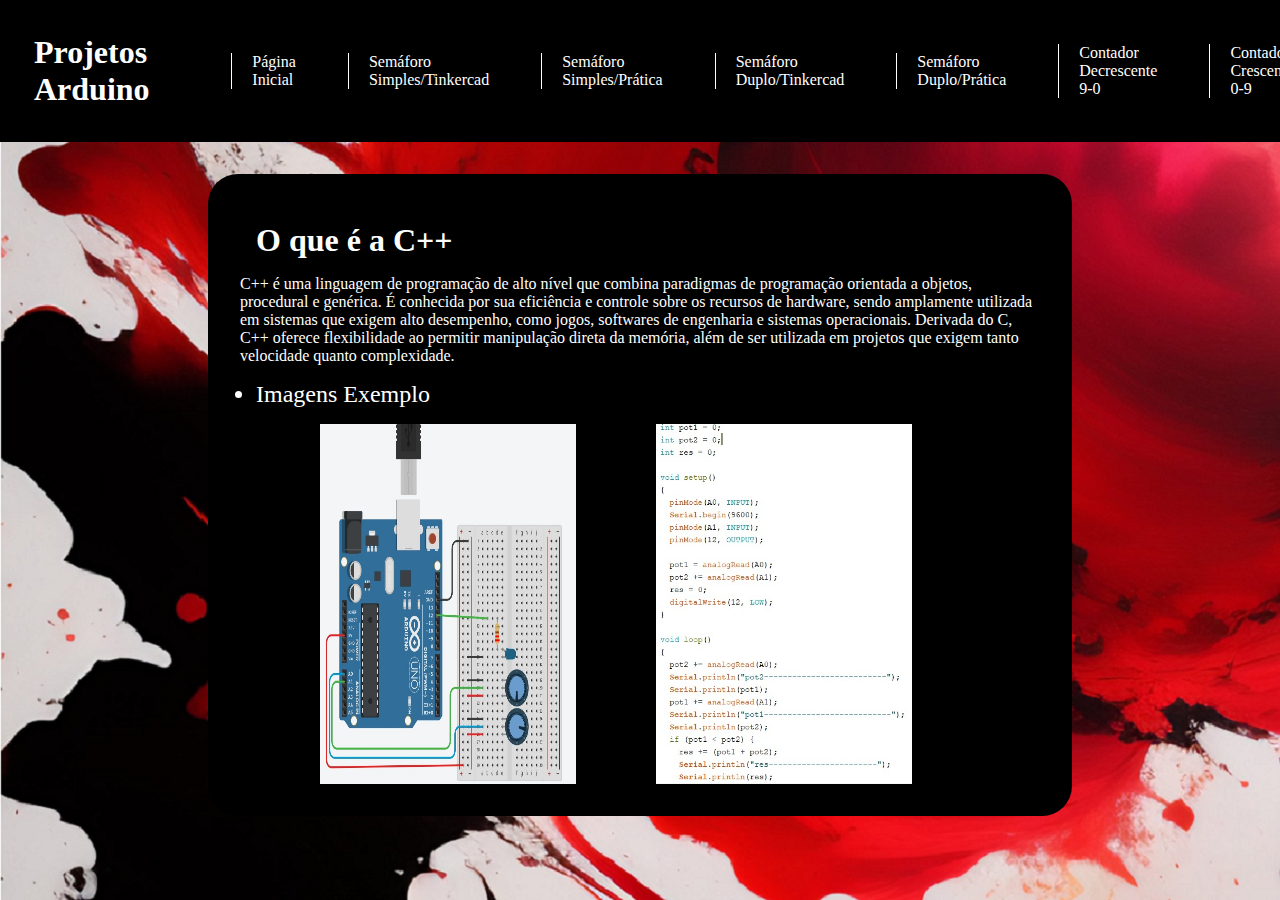
<file: index.html>
<!DOCTYPE html>
<html lang="en">
<head>
    <meta charset="UTF-8">
    <meta name="viewport" content="width=device-width, initial-scale=1.0">
    <link rel="stylesheet" href="style.css">
    <title>Linguagens de Programação</title>
</head>
<body>
    <header>
        <h1>Projetos Arduino</h1>
        <div class="right">
            <a href="index.html">Página Inicial</a>
            <a href="ssTk.html">Semáforo Simples/Tinkercad</a>
            <a href="ssPr.html">Semáforo Simples/Prática</a>
            <a href="sdTk.html">Semáforo Duplo/Tinkercad</a>
            <a href="sdPr.html">Semáforo Duplo/Prática</a>
            <a href="cont90.html">Contador Decrescente   9-0</a>
            <a href="cont09.html">Contador Crescente   0-9</a>
            <a href="contDuplo.html">Contador Crescente/Semáforo</a>
        </div>
    </header>
        <main>
            <h1>O que é a C++</h1>
            <p>
                C++ é uma linguagem de programação de alto nível que combina paradigmas de programação orientada a objetos, procedural e genérica. É conhecida por sua eficiência e controle sobre os recursos de hardware, sendo amplamente utilizada em sistemas que exigem alto desempenho, como jogos, softwares de engenharia e sistemas operacionais. Derivada do C, C++ oferece flexibilidade ao permitir manipulação direta da memória, além de ser utilizada em projetos que exigem tanto velocidade quanto complexidade.                  
            </p>
            <p>
                <li>Imagens Exemplo</li>
            </ul>
            <div class="imagens">
                <img src="./assets//potenciometro.jpg" alt="">
                <img src="./assets//c++.jpeg" alt="">
            </div>
        </main>
    </body>
</html>
</file>
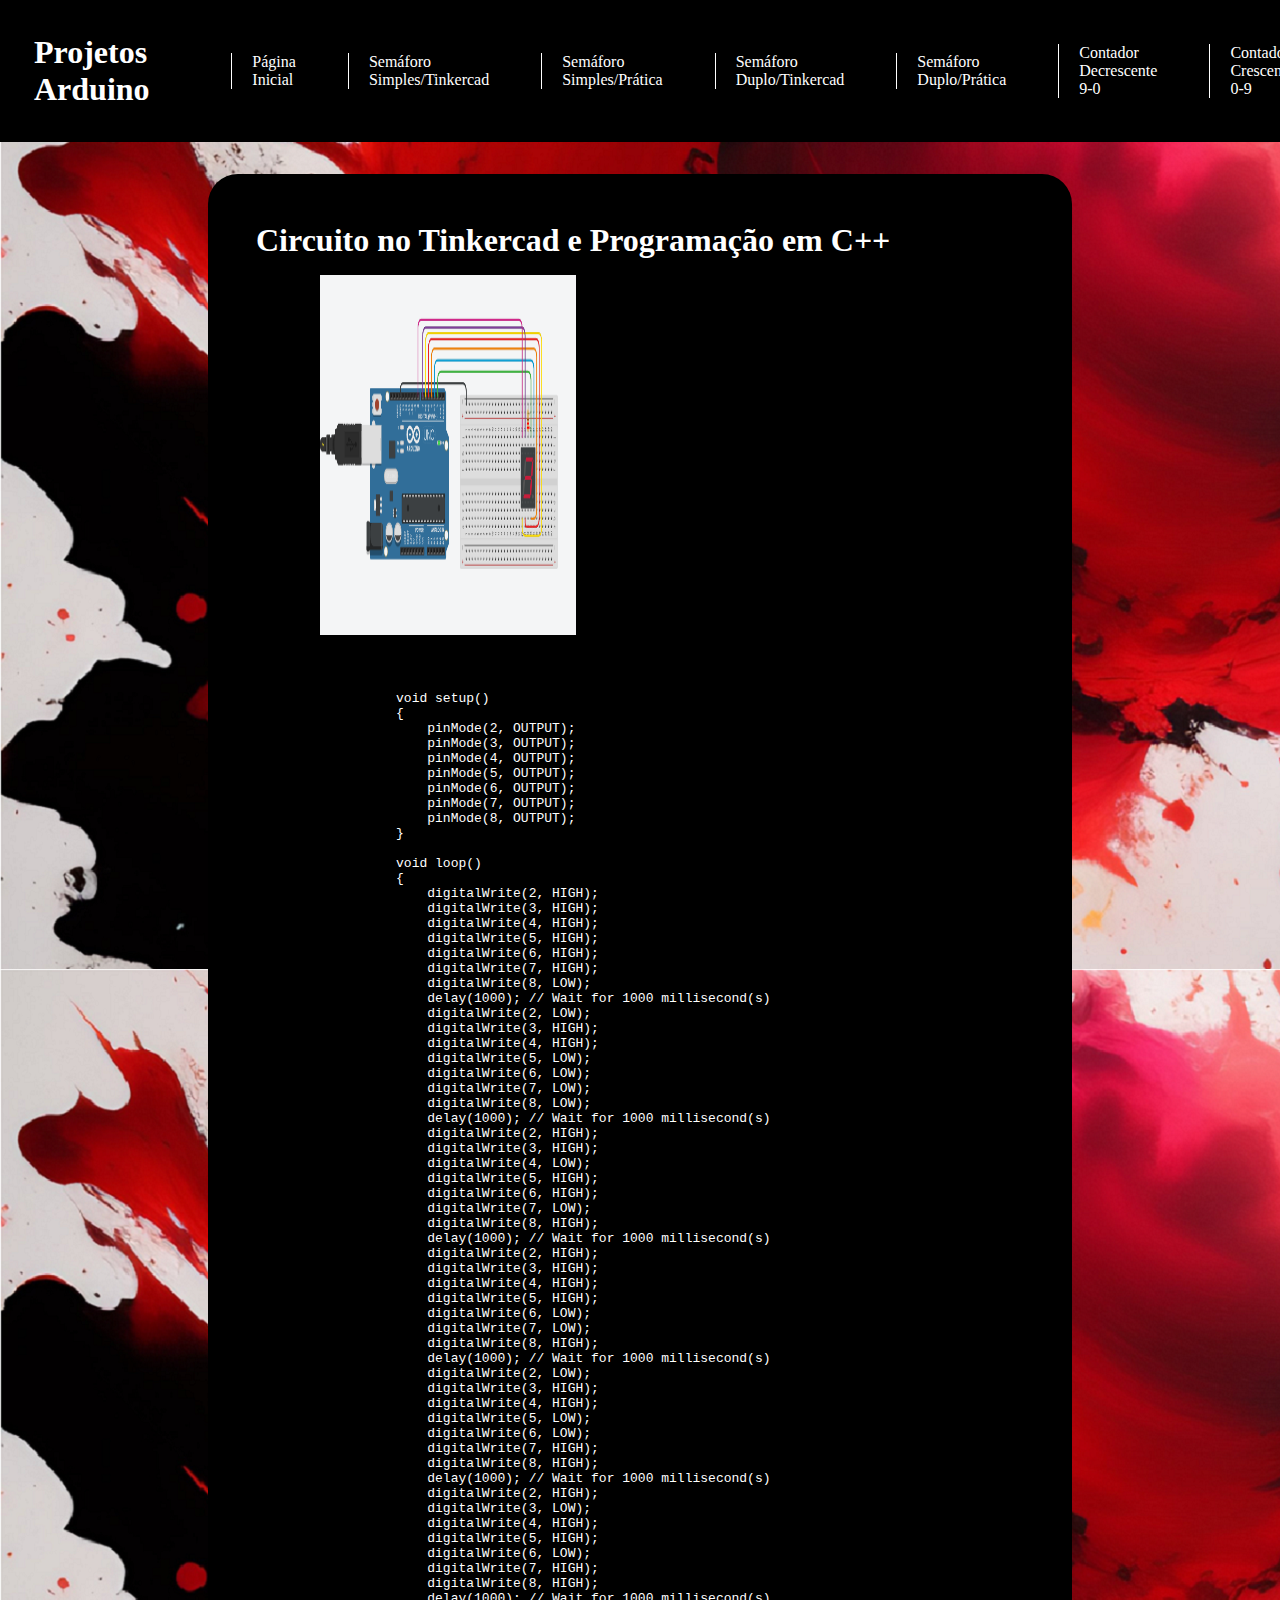
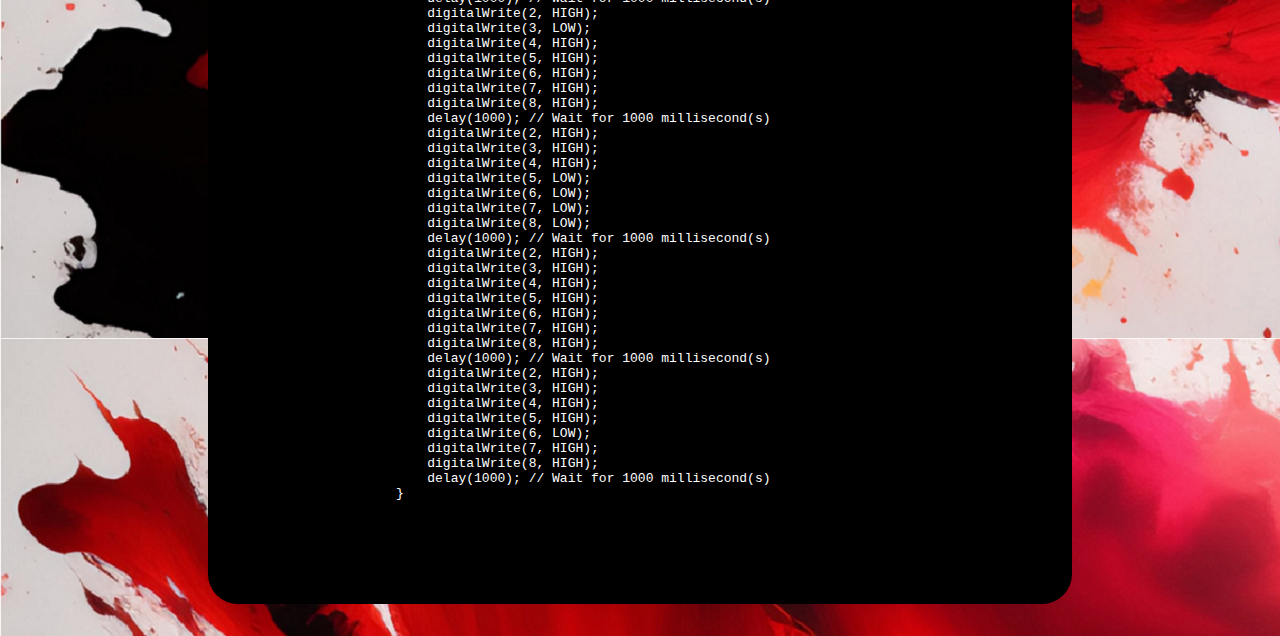
<file: cont09.html>
<!DOCTYPE html>
<html lang="en">
<head>
    <meta charset="UTF-8">
    <meta name="viewport" content="width=device-width, initial-scale=1.0">
    <link rel="stylesheet" href="style.css">
    <title>Linguagens de Programação</title>
</head>
<body>
    <header>
        <h1>Projetos Arduino</h1>
        <div class="right">
            <a href="index.html">Página Inicial</a>
            <a href="ssTk.html">Semáforo Simples/Tinkercad</a>
            <a href="ssPr.html">Semáforo Simples/Prática</a>
            <a href="sdTk.html">Semáforo Duplo/Tinkercad</a>
            <a href="sdPr.html">Semáforo Duplo/Prática</a>
            <a href="cont90.html">Contador Decrescente   9-0</a>
            <a href="cont09.html">Contador Crescente   0-9</a>
            <a href="contDuplo.html">Contador Crescente/Semáforo</a>
        </div>
    </header>
        <main>
            <h1>Circuito no Tinkercad e Programação em C++</h1>
            <div class="imagens">
                <img src="./assets//contagem.png" alt="">
            </div>
            <pre>
                <p>
                    void setup()
                    {
                        pinMode(2, OUTPUT);
                        pinMode(3, OUTPUT);
                        pinMode(4, OUTPUT);
                        pinMode(5, OUTPUT);
                        pinMode(6, OUTPUT);
                        pinMode(7, OUTPUT);
                        pinMode(8, OUTPUT);
                    }
                    
                    void loop()
                    {
                        digitalWrite(2, HIGH);
                        digitalWrite(3, HIGH);
                        digitalWrite(4, HIGH);
                        digitalWrite(5, HIGH);
                        digitalWrite(6, HIGH);
                        digitalWrite(7, HIGH);
                        digitalWrite(8, LOW);
                        delay(1000); // Wait for 1000 millisecond(s)
                        digitalWrite(2, LOW);
                        digitalWrite(3, HIGH);
                        digitalWrite(4, HIGH);
                        digitalWrite(5, LOW);
                        digitalWrite(6, LOW);
                        digitalWrite(7, LOW);
                        digitalWrite(8, LOW);
                        delay(1000); // Wait for 1000 millisecond(s)
                        digitalWrite(2, HIGH);
                        digitalWrite(3, HIGH);
                        digitalWrite(4, LOW);
                        digitalWrite(5, HIGH);
                        digitalWrite(6, HIGH);
                        digitalWrite(7, LOW);
                        digitalWrite(8, HIGH);
                        delay(1000); // Wait for 1000 millisecond(s)
                        digitalWrite(2, HIGH);
                        digitalWrite(3, HIGH);
                        digitalWrite(4, HIGH);
                        digitalWrite(5, HIGH);
                        digitalWrite(6, LOW);
                        digitalWrite(7, LOW);
                        digitalWrite(8, HIGH);
                        delay(1000); // Wait for 1000 millisecond(s)
                        digitalWrite(2, LOW);
                        digitalWrite(3, HIGH);
                        digitalWrite(4, HIGH);
                        digitalWrite(5, LOW);
                        digitalWrite(6, LOW);
                        digitalWrite(7, HIGH);
                        digitalWrite(8, HIGH);
                        delay(1000); // Wait for 1000 millisecond(s)
                        digitalWrite(2, HIGH);
                        digitalWrite(3, LOW);
                        digitalWrite(4, HIGH);
                        digitalWrite(5, HIGH);
                        digitalWrite(6, LOW);
                        digitalWrite(7, HIGH);
                        digitalWrite(8, HIGH);
                        delay(1000); // Wait for 1000 millisecond(s)
                        digitalWrite(2, HIGH);
                        digitalWrite(3, LOW);
                        digitalWrite(4, HIGH);
                        digitalWrite(5, HIGH);
                        digitalWrite(6, HIGH);
                        digitalWrite(7, HIGH);
                        digitalWrite(8, HIGH);
                        delay(1000); // Wait for 1000 millisecond(s)
                        digitalWrite(2, HIGH);
                        digitalWrite(3, HIGH);
                        digitalWrite(4, HIGH);
                        digitalWrite(5, LOW);
                        digitalWrite(6, LOW);
                        digitalWrite(7, LOW);
                        digitalWrite(8, LOW);
                        delay(1000); // Wait for 1000 millisecond(s)
                        digitalWrite(2, HIGH);
                        digitalWrite(3, HIGH);
                        digitalWrite(4, HIGH);
                        digitalWrite(5, HIGH);
                        digitalWrite(6, HIGH);
                        digitalWrite(7, HIGH);
                        digitalWrite(8, HIGH);
                        delay(1000); // Wait for 1000 millisecond(s)
                        digitalWrite(2, HIGH);
                        digitalWrite(3, HIGH);
                        digitalWrite(4, HIGH);
                        digitalWrite(5, HIGH);
                        digitalWrite(6, LOW);
                        digitalWrite(7, HIGH);
                        digitalWrite(8, HIGH);
                        delay(1000); // Wait for 1000 millisecond(s)
                    }
                </p>
            </pre>
        </main>
    </body>
</html>
</file>
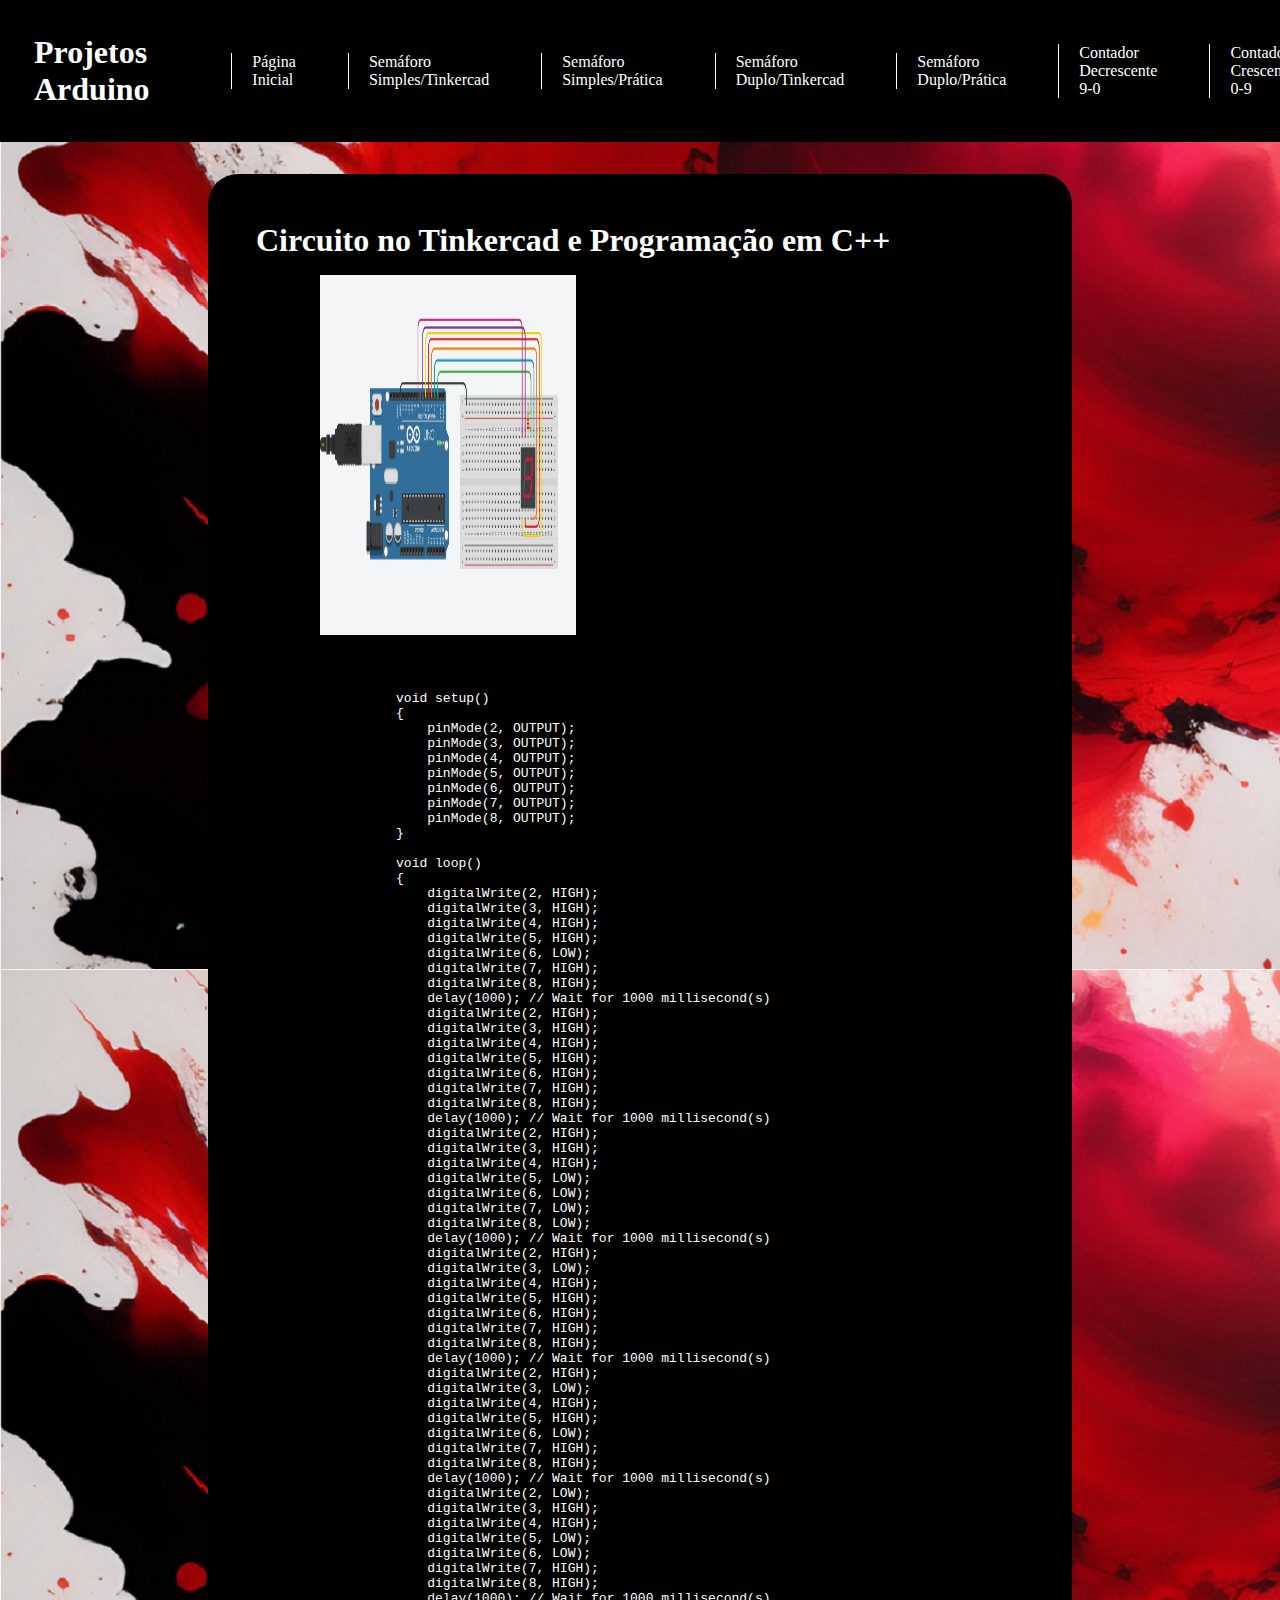
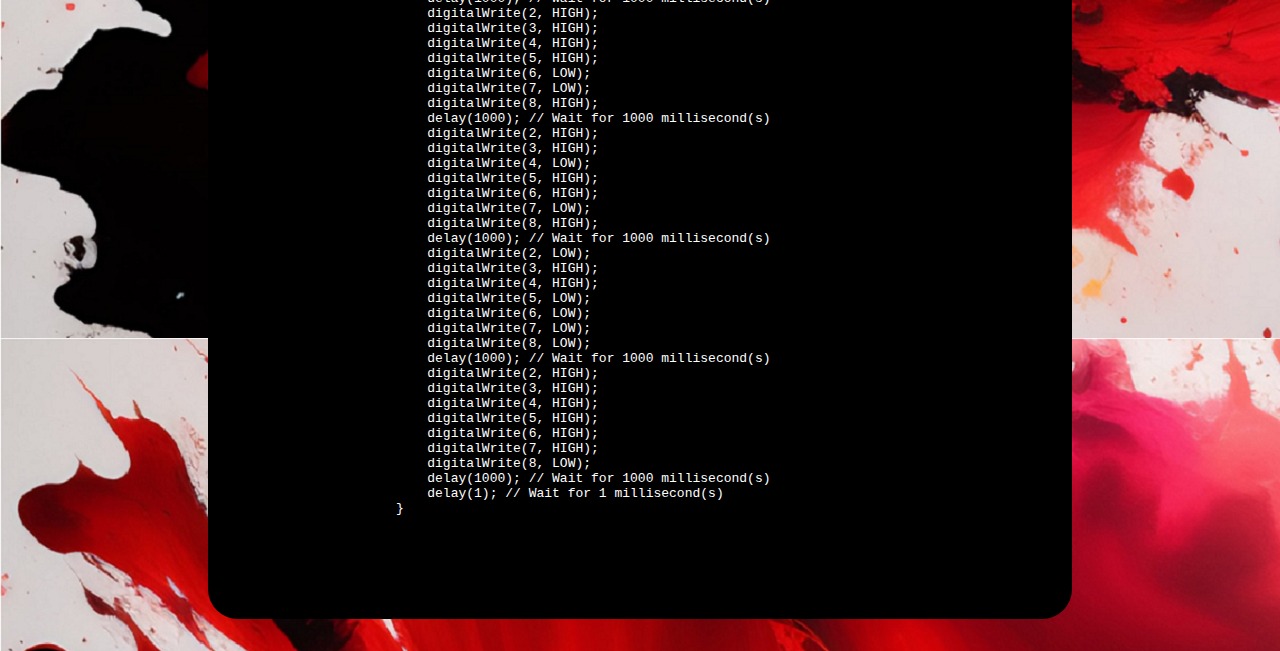
<file: cont90.html>
<!DOCTYPE html>
<html lang="en">
<head>
    <meta charset="UTF-8">
    <meta name="viewport" content="width=device-width, initial-scale=1.0">
    <link rel="stylesheet" href="style.css">
    <title>Linguagens de Programação</title>
</head>
<body>
    <header>
        <h1>Projetos Arduino</h1>
        <div class="right">
            <a href="index.html">Página Inicial</a>
            <a href="ssTk.html">Semáforo Simples/Tinkercad</a>
            <a href="ssPr.html">Semáforo Simples/Prática</a>
            <a href="sdTk.html">Semáforo Duplo/Tinkercad</a>
            <a href="sdPr.html">Semáforo Duplo/Prática</a>
            <a href="cont90.html">Contador Decrescente   9-0</a>
            <a href="cont09.html">Contador Crescente   0-9</a>
            <a href="contDuplo.html">Contador Crescente/Semáforo</a>
        </div>
    </header>
        <main>
            <h1>Circuito no Tinkercad e Programação em C++</h1>
            <div class="imagens">
                <img src="./assets//contagem.png" alt="">
            </div>
            <pre>
                <p>
                    void setup()
                    {
                        pinMode(2, OUTPUT);
                        pinMode(3, OUTPUT);
                        pinMode(4, OUTPUT);
                        pinMode(5, OUTPUT);
                        pinMode(6, OUTPUT);
                        pinMode(7, OUTPUT);
                        pinMode(8, OUTPUT);
                    }

                    void loop()
                    {
                        digitalWrite(2, HIGH);
                        digitalWrite(3, HIGH);
                        digitalWrite(4, HIGH);
                        digitalWrite(5, HIGH);
                        digitalWrite(6, LOW);
                        digitalWrite(7, HIGH);
                        digitalWrite(8, HIGH);
                        delay(1000); // Wait for 1000 millisecond(s)
                        digitalWrite(2, HIGH);
                        digitalWrite(3, HIGH);
                        digitalWrite(4, HIGH);
                        digitalWrite(5, HIGH);
                        digitalWrite(6, HIGH);
                        digitalWrite(7, HIGH);
                        digitalWrite(8, HIGH);
                        delay(1000); // Wait for 1000 millisecond(s)
                        digitalWrite(2, HIGH);
                        digitalWrite(3, HIGH);
                        digitalWrite(4, HIGH);
                        digitalWrite(5, LOW);
                        digitalWrite(6, LOW);
                        digitalWrite(7, LOW);
                        digitalWrite(8, LOW);
                        delay(1000); // Wait for 1000 millisecond(s)
                        digitalWrite(2, HIGH);
                        digitalWrite(3, LOW);
                        digitalWrite(4, HIGH);
                        digitalWrite(5, HIGH);
                        digitalWrite(6, HIGH);
                        digitalWrite(7, HIGH);
                        digitalWrite(8, HIGH);
                        delay(1000); // Wait for 1000 millisecond(s)
                        digitalWrite(2, HIGH);
                        digitalWrite(3, LOW);
                        digitalWrite(4, HIGH);
                        digitalWrite(5, HIGH);
                        digitalWrite(6, LOW);
                        digitalWrite(7, HIGH);
                        digitalWrite(8, HIGH);
                        delay(1000); // Wait for 1000 millisecond(s)
                        digitalWrite(2, LOW);
                        digitalWrite(3, HIGH);
                        digitalWrite(4, HIGH);
                        digitalWrite(5, LOW);
                        digitalWrite(6, LOW);
                        digitalWrite(7, HIGH);
                        digitalWrite(8, HIGH);
                        delay(1000); // Wait for 1000 millisecond(s)
                        digitalWrite(2, HIGH);
                        digitalWrite(3, HIGH);
                        digitalWrite(4, HIGH);
                        digitalWrite(5, HIGH);
                        digitalWrite(6, LOW);
                        digitalWrite(7, LOW);
                        digitalWrite(8, HIGH);
                        delay(1000); // Wait for 1000 millisecond(s)
                        digitalWrite(2, HIGH);
                        digitalWrite(3, HIGH);
                        digitalWrite(4, LOW);
                        digitalWrite(5, HIGH);
                        digitalWrite(6, HIGH);
                        digitalWrite(7, LOW);
                        digitalWrite(8, HIGH);
                        delay(1000); // Wait for 1000 millisecond(s)
                        digitalWrite(2, LOW);
                        digitalWrite(3, HIGH);
                        digitalWrite(4, HIGH);
                        digitalWrite(5, LOW);
                        digitalWrite(6, LOW);
                        digitalWrite(7, LOW);
                        digitalWrite(8, LOW);
                        delay(1000); // Wait for 1000 millisecond(s)
                        digitalWrite(2, HIGH);
                        digitalWrite(3, HIGH);
                        digitalWrite(4, HIGH);
                        digitalWrite(5, HIGH);
                        digitalWrite(6, HIGH);
                        digitalWrite(7, HIGH);
                        digitalWrite(8, LOW);
                        delay(1000); // Wait for 1000 millisecond(s)
                        delay(1); // Wait for 1 millisecond(s)
                    }
                </p>
            </pre>
        </main>
    </body>
</html>
</file>
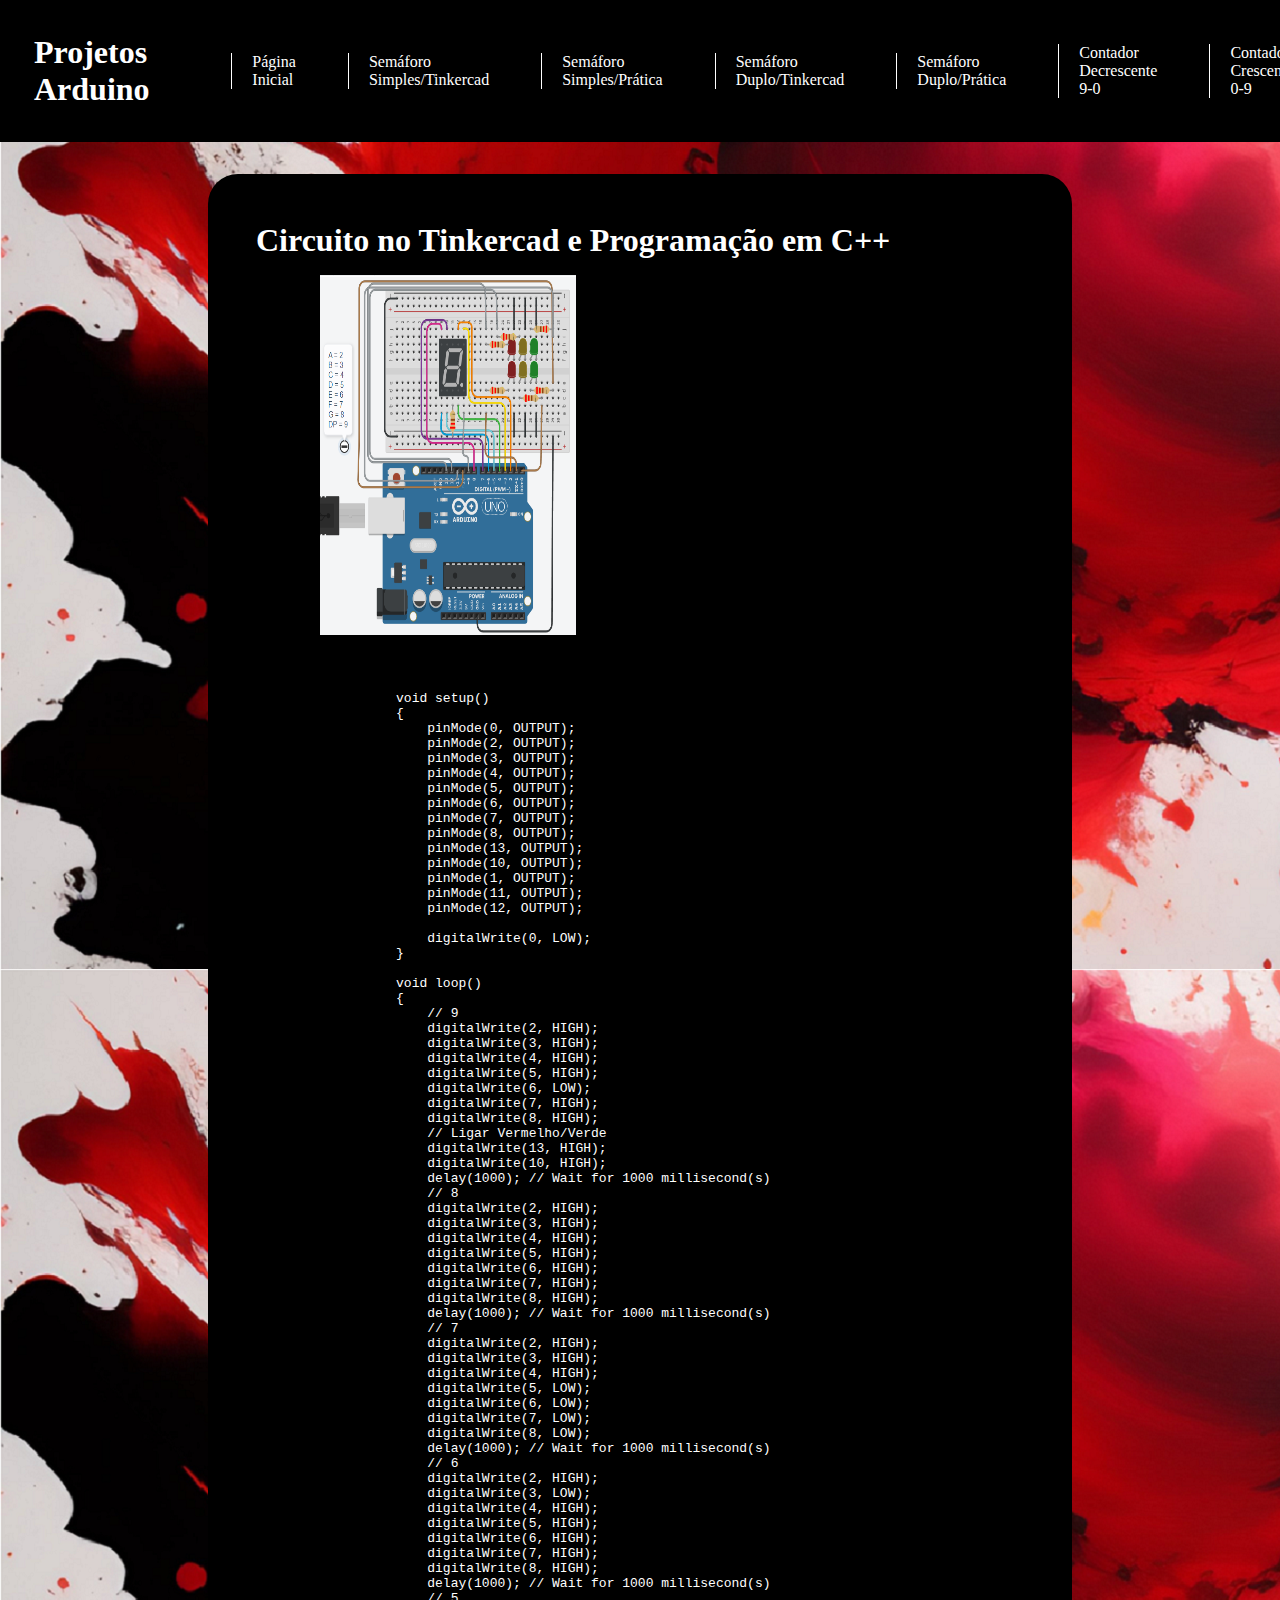
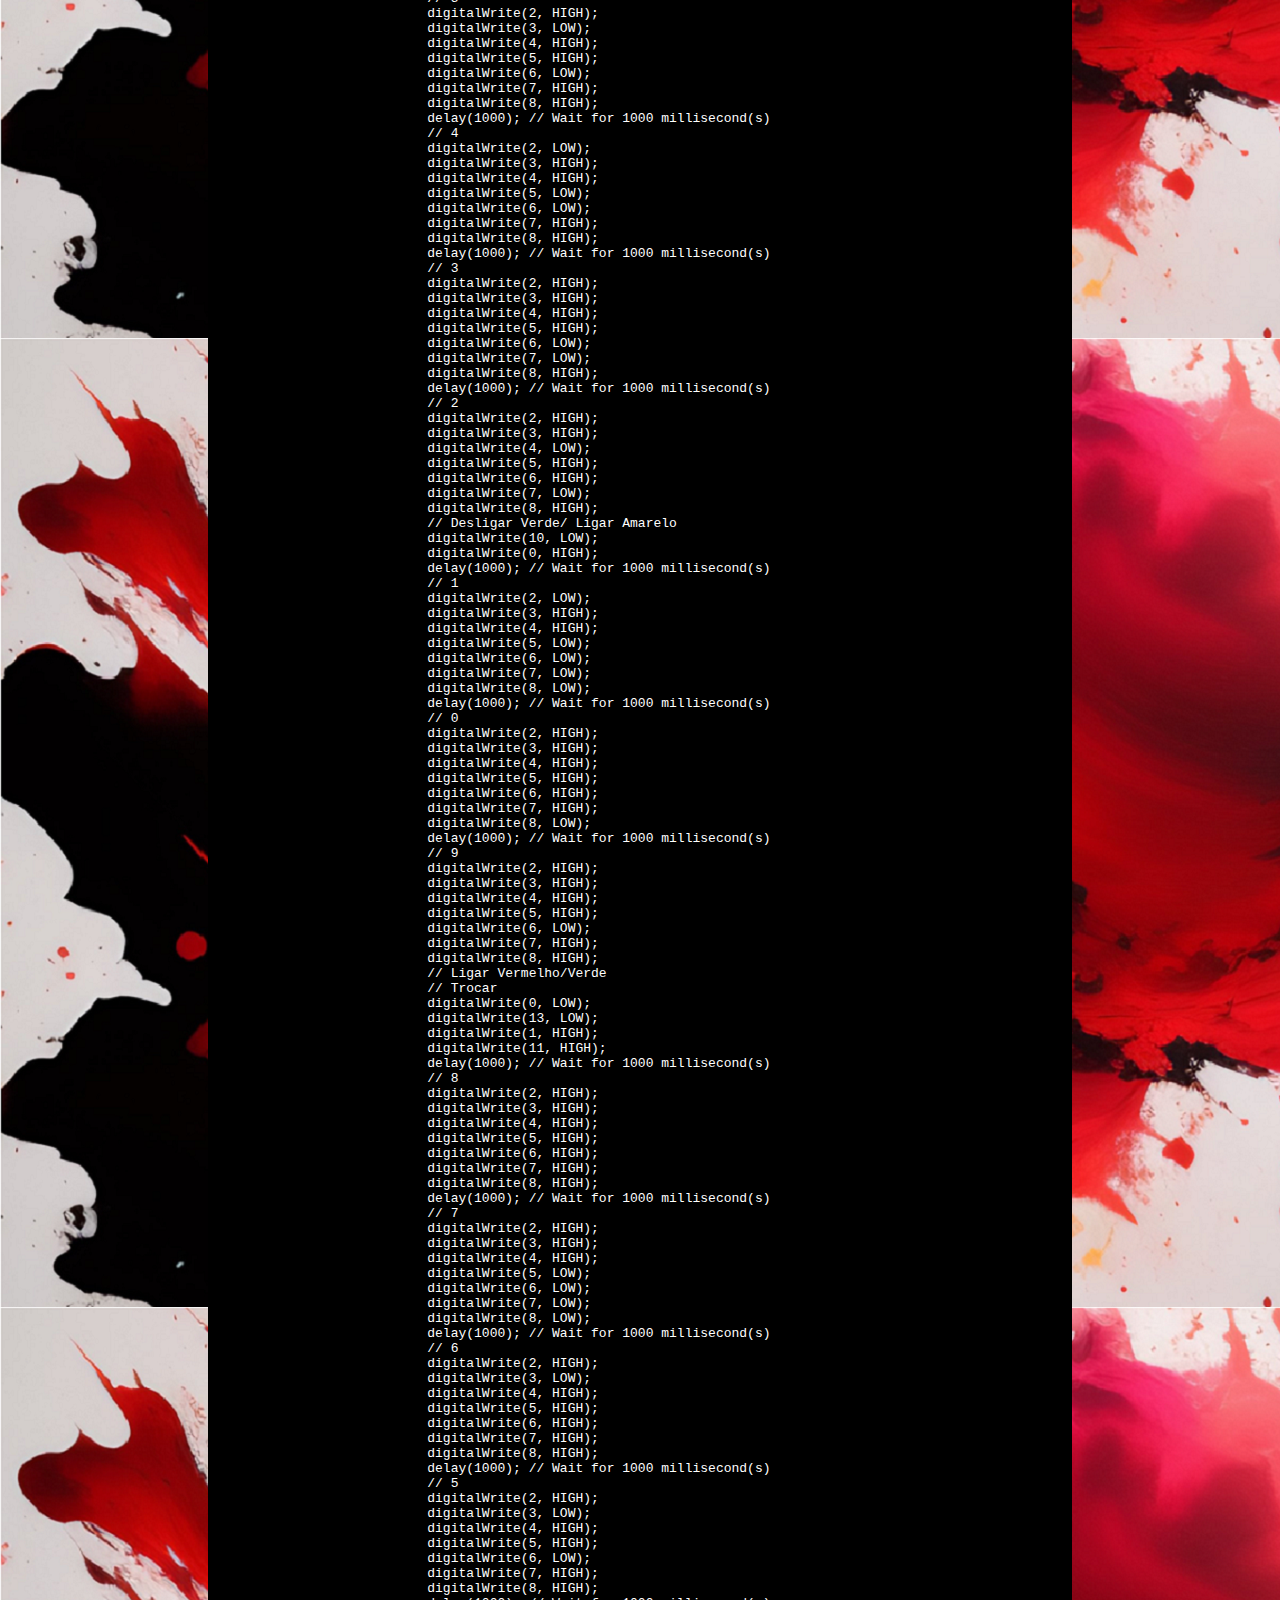
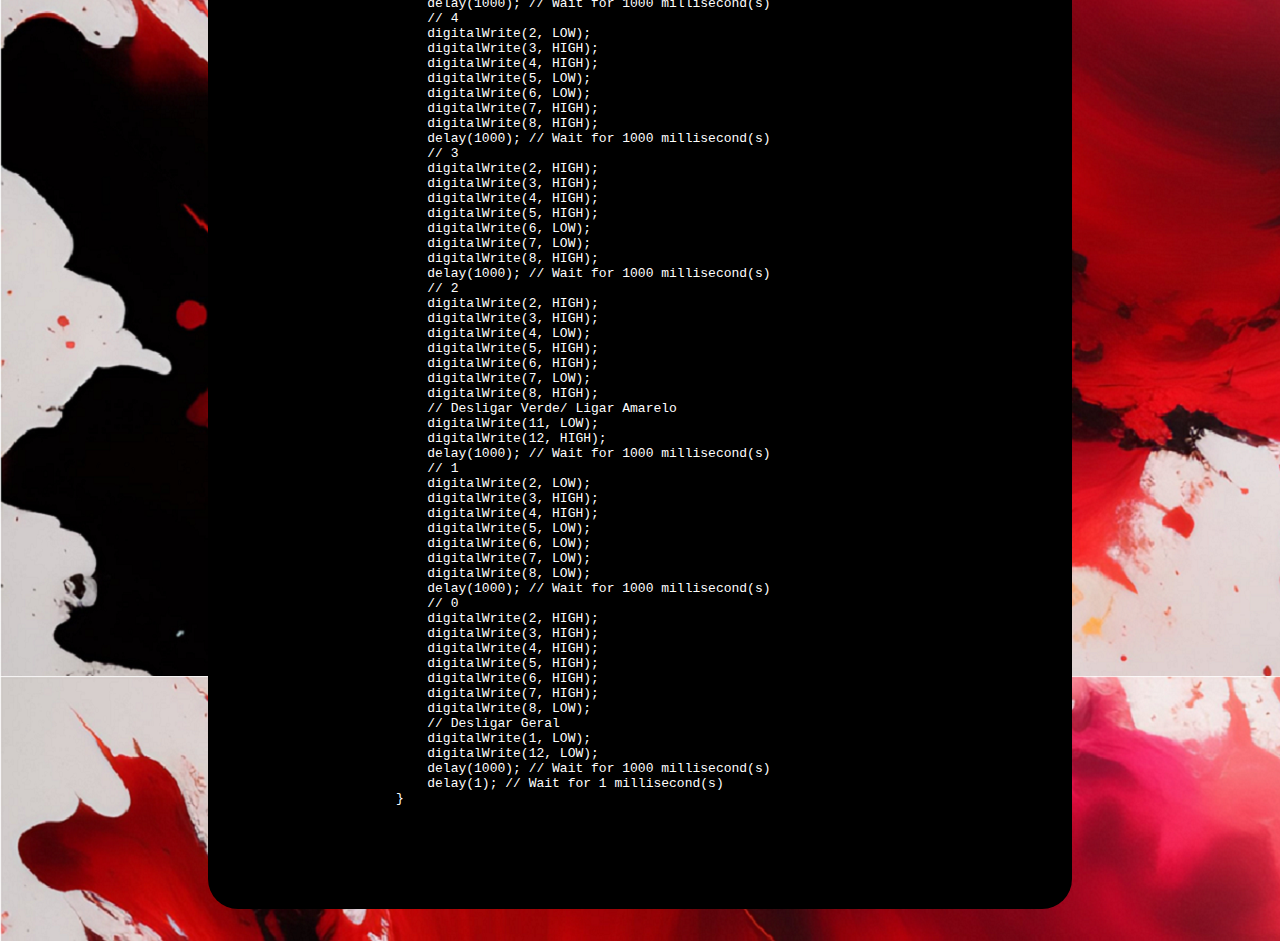
<file: contDuplo.html>
<!DOCTYPE html>
<html lang="en">
<head>
    <meta charset="UTF-8">
    <meta name="viewport" content="width=device-width, initial-scale=1.0">
    <link rel="stylesheet" href="style.css">
    <title>Linguagens de Programação</title>
</head>
<body>
    <header>
        <h1>Projetos Arduino</h1>
        <div class="right">
            <a href="index.html">Página Inicial</a>
            <a href="ssTk.html">Semáforo Simples/Tinkercad</a>
            <a href="ssPr.html">Semáforo Simples/Prática</a>
            <a href="sdTk.html">Semáforo Duplo/Tinkercad</a>
            <a href="sdPr.html">Semáforo Duplo/Prática</a>
            <a href="cont90.html">Contador Decrescente   9-0</a>
            <a href="cont09.html">Contador Crescente   0-9</a>
            <a href="contDuplo.html">Contador Crescente/Semáforo</a>
        </div>
    </header>
        <main>
            <h1>Circuito no Tinkercad e Programação em C++</h1>
            <div class="imagens">
                <img src="./assets//0a9+SemaDuplo.png" alt="">
            </div>
            <pre>
                <p>
                    void setup()
                    {
                        pinMode(0, OUTPUT);
                        pinMode(2, OUTPUT);
                        pinMode(3, OUTPUT);
                        pinMode(4, OUTPUT);
                        pinMode(5, OUTPUT);
                        pinMode(6, OUTPUT);
                        pinMode(7, OUTPUT);
                        pinMode(8, OUTPUT);
                        pinMode(13, OUTPUT);
                        pinMode(10, OUTPUT);
                        pinMode(1, OUTPUT);
                        pinMode(11, OUTPUT);
                        pinMode(12, OUTPUT);
                    
                        digitalWrite(0, LOW);
                    }
                    
                    void loop()
                    {
                        // 9
                        digitalWrite(2, HIGH);
                        digitalWrite(3, HIGH);
                        digitalWrite(4, HIGH);
                        digitalWrite(5, HIGH);
                        digitalWrite(6, LOW);
                        digitalWrite(7, HIGH);
                        digitalWrite(8, HIGH);
                        // Ligar Vermelho/Verde
                        digitalWrite(13, HIGH);
                        digitalWrite(10, HIGH);
                        delay(1000); // Wait for 1000 millisecond(s)
                        // 8
                        digitalWrite(2, HIGH);
                        digitalWrite(3, HIGH);
                        digitalWrite(4, HIGH);
                        digitalWrite(5, HIGH);
                        digitalWrite(6, HIGH);
                        digitalWrite(7, HIGH);
                        digitalWrite(8, HIGH);
                        delay(1000); // Wait for 1000 millisecond(s)
                        // 7
                        digitalWrite(2, HIGH);
                        digitalWrite(3, HIGH);
                        digitalWrite(4, HIGH);
                        digitalWrite(5, LOW);
                        digitalWrite(6, LOW);
                        digitalWrite(7, LOW);
                        digitalWrite(8, LOW);
                        delay(1000); // Wait for 1000 millisecond(s)
                        // 6
                        digitalWrite(2, HIGH);
                        digitalWrite(3, LOW);
                        digitalWrite(4, HIGH);
                        digitalWrite(5, HIGH);
                        digitalWrite(6, HIGH);
                        digitalWrite(7, HIGH);
                        digitalWrite(8, HIGH);
                        delay(1000); // Wait for 1000 millisecond(s)
                        // 5
                        digitalWrite(2, HIGH);
                        digitalWrite(3, LOW);
                        digitalWrite(4, HIGH);
                        digitalWrite(5, HIGH);
                        digitalWrite(6, LOW);
                        digitalWrite(7, HIGH);
                        digitalWrite(8, HIGH);
                        delay(1000); // Wait for 1000 millisecond(s)
                        // 4
                        digitalWrite(2, LOW);
                        digitalWrite(3, HIGH);
                        digitalWrite(4, HIGH);
                        digitalWrite(5, LOW);
                        digitalWrite(6, LOW);
                        digitalWrite(7, HIGH);
                        digitalWrite(8, HIGH);
                        delay(1000); // Wait for 1000 millisecond(s)
                        // 3
                        digitalWrite(2, HIGH);
                        digitalWrite(3, HIGH);
                        digitalWrite(4, HIGH);
                        digitalWrite(5, HIGH);
                        digitalWrite(6, LOW);
                        digitalWrite(7, LOW);
                        digitalWrite(8, HIGH);
                        delay(1000); // Wait for 1000 millisecond(s)
                        // 2
                        digitalWrite(2, HIGH);
                        digitalWrite(3, HIGH);
                        digitalWrite(4, LOW);
                        digitalWrite(5, HIGH);
                        digitalWrite(6, HIGH);
                        digitalWrite(7, LOW);
                        digitalWrite(8, HIGH);
                        // Desligar Verde/ Ligar Amarelo
                        digitalWrite(10, LOW);
                        digitalWrite(0, HIGH);
                        delay(1000); // Wait for 1000 millisecond(s)
                        // 1
                        digitalWrite(2, LOW);
                        digitalWrite(3, HIGH);
                        digitalWrite(4, HIGH);
                        digitalWrite(5, LOW);
                        digitalWrite(6, LOW);
                        digitalWrite(7, LOW);
                        digitalWrite(8, LOW);
                        delay(1000); // Wait for 1000 millisecond(s)
                        // 0
                        digitalWrite(2, HIGH);
                        digitalWrite(3, HIGH);
                        digitalWrite(4, HIGH);
                        digitalWrite(5, HIGH);
                        digitalWrite(6, HIGH);
                        digitalWrite(7, HIGH);
                        digitalWrite(8, LOW);
                        delay(1000); // Wait for 1000 millisecond(s)
                        // 9
                        digitalWrite(2, HIGH);
                        digitalWrite(3, HIGH);
                        digitalWrite(4, HIGH);
                        digitalWrite(5, HIGH);
                        digitalWrite(6, LOW);
                        digitalWrite(7, HIGH);
                        digitalWrite(8, HIGH);
                        // Ligar Vermelho/Verde
                        // Trocar
                        digitalWrite(0, LOW);
                        digitalWrite(13, LOW);
                        digitalWrite(1, HIGH);
                        digitalWrite(11, HIGH);
                        delay(1000); // Wait for 1000 millisecond(s)
                        // 8
                        digitalWrite(2, HIGH);
                        digitalWrite(3, HIGH);
                        digitalWrite(4, HIGH);
                        digitalWrite(5, HIGH);
                        digitalWrite(6, HIGH);
                        digitalWrite(7, HIGH);
                        digitalWrite(8, HIGH);
                        delay(1000); // Wait for 1000 millisecond(s)
                        // 7
                        digitalWrite(2, HIGH);
                        digitalWrite(3, HIGH);
                        digitalWrite(4, HIGH);
                        digitalWrite(5, LOW);
                        digitalWrite(6, LOW);
                        digitalWrite(7, LOW);
                        digitalWrite(8, LOW);
                        delay(1000); // Wait for 1000 millisecond(s)
                        // 6
                        digitalWrite(2, HIGH);
                        digitalWrite(3, LOW);
                        digitalWrite(4, HIGH);
                        digitalWrite(5, HIGH);
                        digitalWrite(6, HIGH);
                        digitalWrite(7, HIGH);
                        digitalWrite(8, HIGH);
                        delay(1000); // Wait for 1000 millisecond(s)
                        // 5
                        digitalWrite(2, HIGH);
                        digitalWrite(3, LOW);
                        digitalWrite(4, HIGH);
                        digitalWrite(5, HIGH);
                        digitalWrite(6, LOW);
                        digitalWrite(7, HIGH);
                        digitalWrite(8, HIGH);
                        delay(1000); // Wait for 1000 millisecond(s)
                        // 4
                        digitalWrite(2, LOW);
                        digitalWrite(3, HIGH);
                        digitalWrite(4, HIGH);
                        digitalWrite(5, LOW);
                        digitalWrite(6, LOW);
                        digitalWrite(7, HIGH);
                        digitalWrite(8, HIGH);
                        delay(1000); // Wait for 1000 millisecond(s)
                        // 3
                        digitalWrite(2, HIGH);
                        digitalWrite(3, HIGH);
                        digitalWrite(4, HIGH);
                        digitalWrite(5, HIGH);
                        digitalWrite(6, LOW);
                        digitalWrite(7, LOW);
                        digitalWrite(8, HIGH);
                        delay(1000); // Wait for 1000 millisecond(s)
                        // 2
                        digitalWrite(2, HIGH);
                        digitalWrite(3, HIGH);
                        digitalWrite(4, LOW);
                        digitalWrite(5, HIGH);
                        digitalWrite(6, HIGH);
                        digitalWrite(7, LOW);
                        digitalWrite(8, HIGH);
                        // Desligar Verde/ Ligar Amarelo
                        digitalWrite(11, LOW);
                        digitalWrite(12, HIGH);
                        delay(1000); // Wait for 1000 millisecond(s)
                        // 1
                        digitalWrite(2, LOW);
                        digitalWrite(3, HIGH);
                        digitalWrite(4, HIGH);
                        digitalWrite(5, LOW);
                        digitalWrite(6, LOW);
                        digitalWrite(7, LOW);
                        digitalWrite(8, LOW);
                        delay(1000); // Wait for 1000 millisecond(s)
                        // 0
                        digitalWrite(2, HIGH);
                        digitalWrite(3, HIGH);
                        digitalWrite(4, HIGH);
                        digitalWrite(5, HIGH);
                        digitalWrite(6, HIGH);
                        digitalWrite(7, HIGH);
                        digitalWrite(8, LOW);
                        // Desligar Geral
                        digitalWrite(1, LOW);
                        digitalWrite(12, LOW);
                        delay(1000); // Wait for 1000 millisecond(s)
                        delay(1); // Wait for 1 millisecond(s)
                    }
                </p>
            </pre>
        </main>
    </body>
</html>
</file>
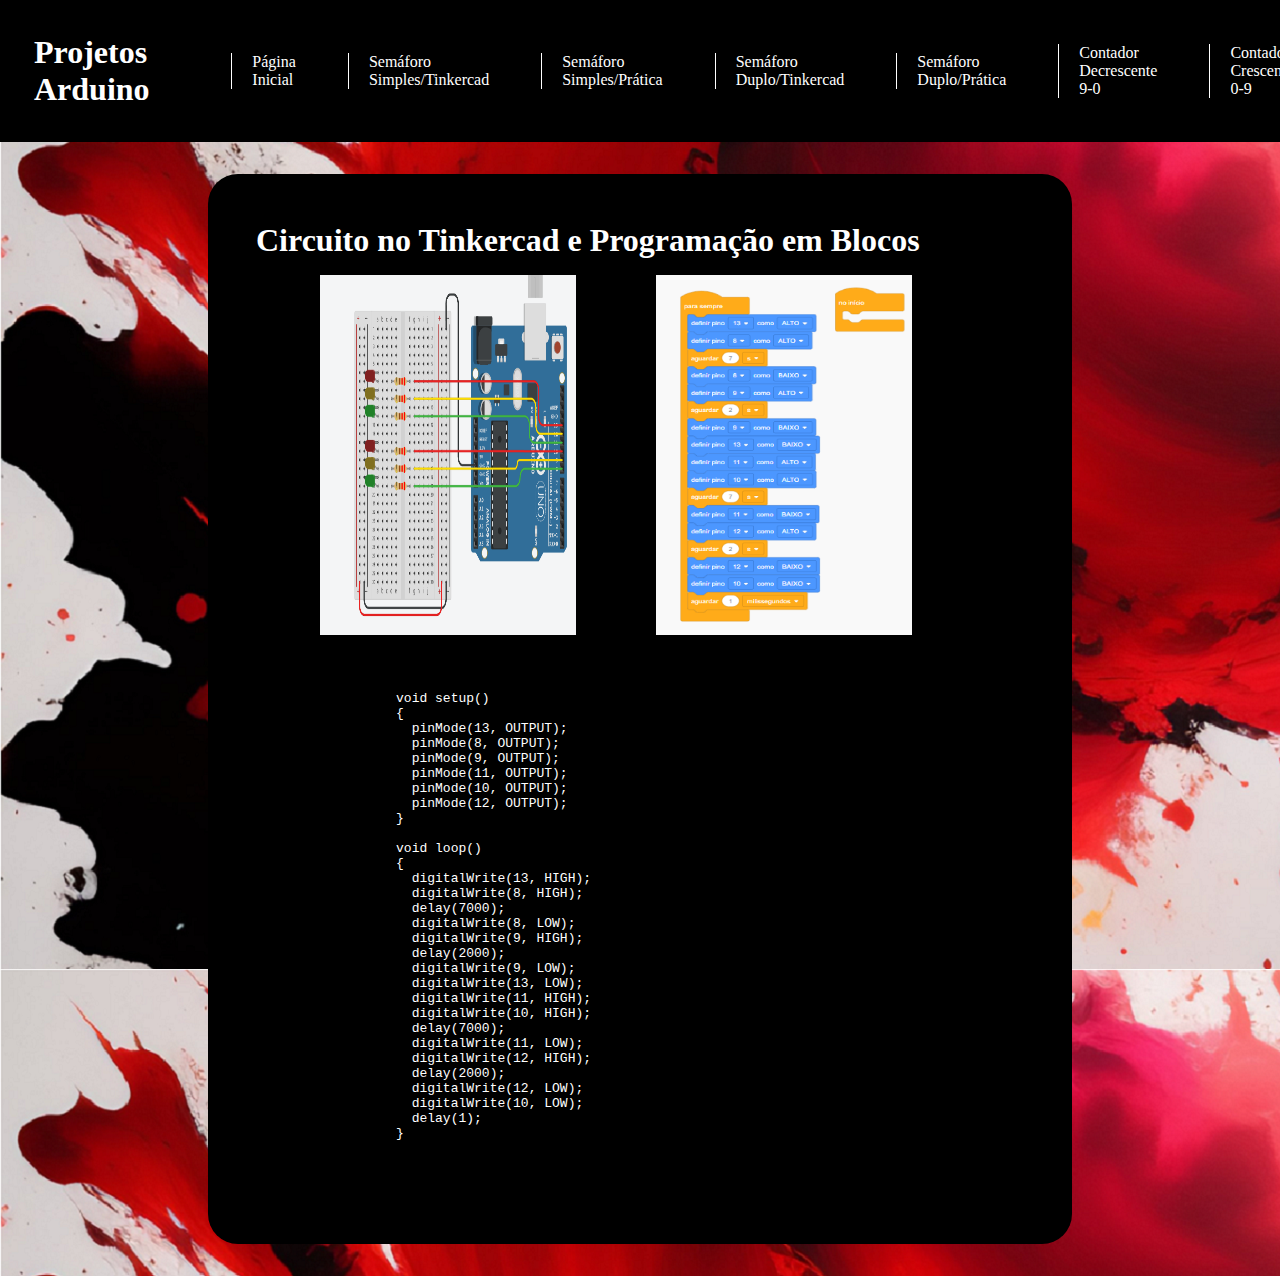
<file: sdTk.html>
<!DOCTYPE html>
<html lang="en">
<head>
    <meta charset="UTF-8">
    <meta name="viewport" content="width=device-width, initial-scale=1.0">
    <link rel="stylesheet" href="style.css">
    <title>Linguagens de Programação</title>
</head>
<body>
    <header>
        <h1>Projetos Arduino</h1>
        <div class="right">
            <a href="index.html">Página Inicial</a>
            <a href="ssTk.html">Semáforo Simples/Tinkercad</a>
            <a href="ssPr.html">Semáforo Simples/Prática</a>
            <a href="sdTk.html">Semáforo Duplo/Tinkercad</a>
            <a href="sdPr.html">Semáforo Duplo/Prática</a>
            <a href="cont90.html">Contador Decrescente   9-0</a>
            <a href="cont09.html">Contador Crescente   0-9</a>
            <a href="contDuplo.html">Contador Crescente/Semáforo</a>
        </div>
    </header>
        <main>
            <h1>Circuito no Tinkercad e Programação em Blocos</h1>
            <div class="imagens">
                <img src="./assets//tinkerDuploProj.png" alt="">
                <img src="./assets//blocosDuploProj.png" alt="">
            </div>
            <pre>
                <p>
                    void setup()
                    {
                      pinMode(13, OUTPUT);
                      pinMode(8, OUTPUT);
                      pinMode(9, OUTPUT);
                      pinMode(11, OUTPUT);
                      pinMode(10, OUTPUT);
                      pinMode(12, OUTPUT);
                    }
                    
                    void loop()
                    {
                      digitalWrite(13, HIGH);
                      digitalWrite(8, HIGH);
                      delay(7000); 
                      digitalWrite(8, LOW);
                      digitalWrite(9, HIGH);
                      delay(2000);
                      digitalWrite(9, LOW);
                      digitalWrite(13, LOW);
                      digitalWrite(11, HIGH);
                      digitalWrite(10, HIGH);
                      delay(7000); 
                      digitalWrite(11, LOW);
                      digitalWrite(12, HIGH);
                      delay(2000); 
                      digitalWrite(12, LOW);
                      digitalWrite(10, LOW);
                      delay(1);
                    }
                </p>
            </pre>
        </main>
    </body>
</html>
</file>
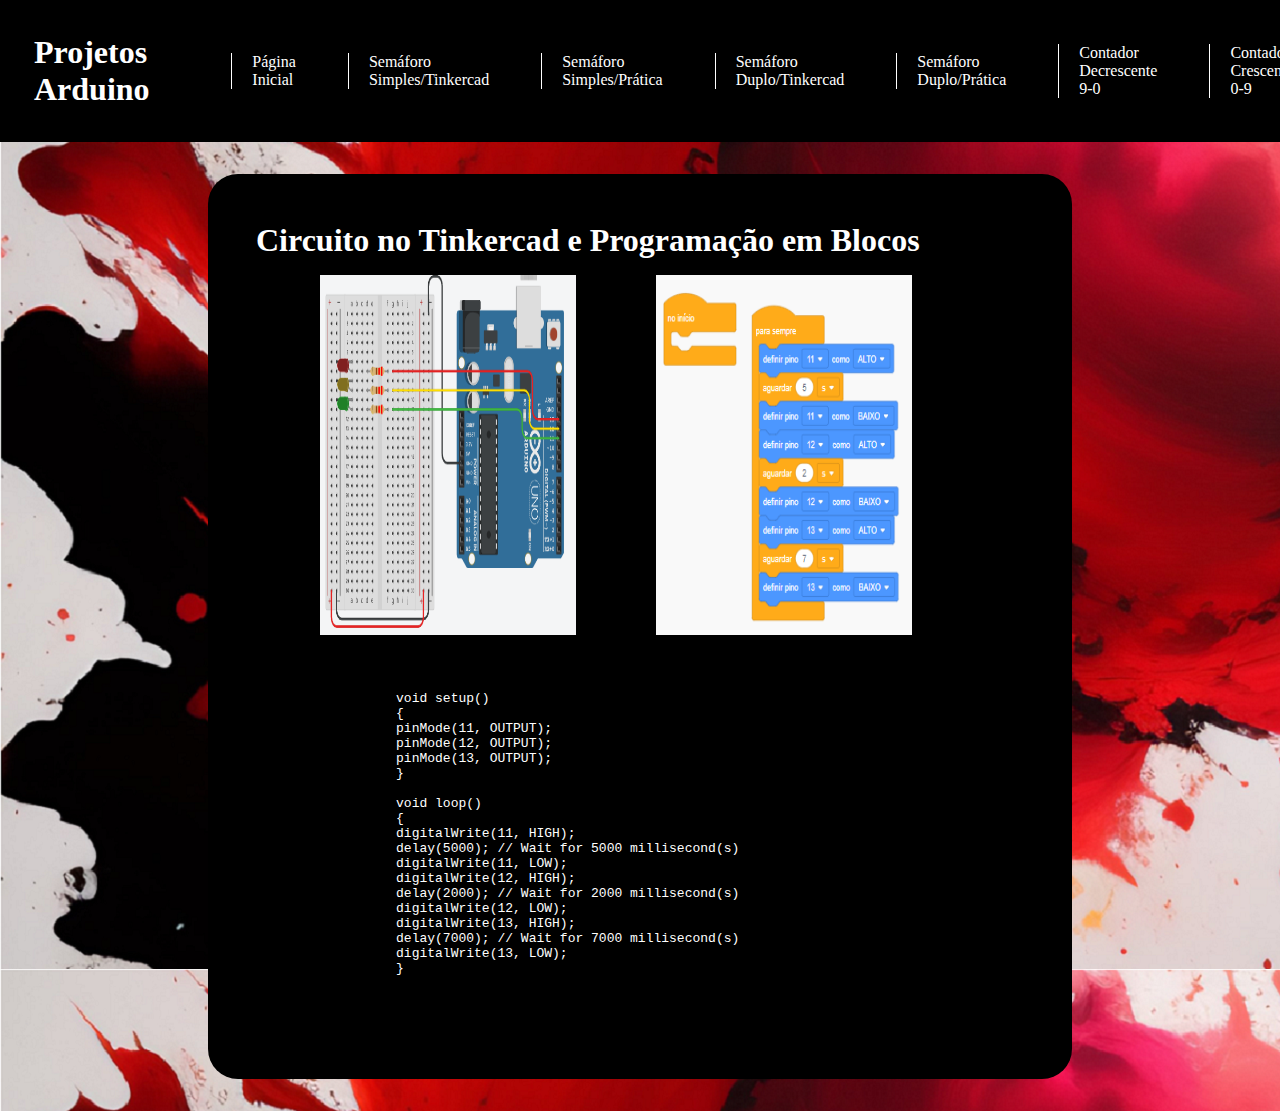
<file: ssTk.html>
<!DOCTYPE html>
<html lang="en">
<head>
    <meta charset="UTF-8">
    <meta name="viewport" content="width=device-width, initial-scale=1.0">
    <link rel="stylesheet" href="style.css">
    <title>Linguagens de Programação</title>
</head>
<body>
    <header>
        <h1>Projetos Arduino</h1>
        <div class="right">
            <a href="index.html">Página Inicial</a>
            <a href="ssTk.html">Semáforo Simples/Tinkercad</a>
            <a href="ssPr.html">Semáforo Simples/Prática</a>
            <a href="sdTk.html">Semáforo Duplo/Tinkercad</a>
            <a href="sdPr.html">Semáforo Duplo/Prática</a>
            <a href="cont90.html">Contador Decrescente   9-0</a>
            <a href="cont09.html">Contador Crescente   0-9</a>
            <a href="contDuplo.html">Contador Crescente/Semáforo</a>
        </div>
    </header>
        <main>
            <h1>Circuito no Tinkercad e Programação em Blocos</h1>
            <div class="imagens">
                <img src="./assets//tinkerSimplesProj.png" alt="">
                <img src="./assets//blocosSimplesProj.png" alt="">
            </div>
            <pre>
                <p>
                    void setup()
                    {
                    pinMode(11, OUTPUT);
                    pinMode(12, OUTPUT);
                    pinMode(13, OUTPUT);
                    }

                    void loop()
                    {
                    digitalWrite(11, HIGH);
                    delay(5000); // Wait for 5000 millisecond(s)
                    digitalWrite(11, LOW);
                    digitalWrite(12, HIGH);
                    delay(2000); // Wait for 2000 millisecond(s)
                    digitalWrite(12, LOW);
                    digitalWrite(13, HIGH);
                    delay(7000); // Wait for 7000 millisecond(s)
                    digitalWrite(13, LOW);
                    }
                </p>
            </pre>
        </main>
    </body>
</html>
</file>
<file: style.css>
body{
    color: white;
    background-image: url(./assets/background.png);
    width: auto;
    max-height: fit-content;
    margin: 0;
    padding: 0;
    text-decoration: none;
}
header{
    background-color: black;
    padding: 2vh;
    display: flex;
}

main{
    justify-content: center;
    padding: 2rem;
    margin: 2rem auto;
    max-width: 800px;
    background-color:black;
    color: white;
    border-radius: 30px;
}
h1,li{
    margin: 1rem;
    text-decoration: none;
    color: white;
}
a, li{
    margin: 1rem;
    text-decoration: none;
    color: white;
    font-size:x-large;
}

.right a{
    margin: 1rem;
    text-decoration: none;
    color: white;
    font-size:medium;
    border-left: 1px solid white;
    padding: 0 20px;
    align-content: center;
}

.cont1{
    margin: 2rem;
    color: white;
}
img{
    margin-left: 80px;
    width: 20vw;
    height: 40vh;
}
.imagens{
    display: flex;
}
video{
    max-width: 700px;
    max-height: min-content;
    border: 5px solid white;
    border-radius: 8px;
}

.right{
    margin-left: 4%;
    align-items: center;
    display: flex;  
}

.right a:hover{
    cursor: pointer;
    background-color: rgb(35, 46, 58);
    display: flex;
    width: auto;
    height: 40px;
    border-radius: 0.5rem;
    justify-content: center;
    align-items: center; 
}

main a{
    width: 100px;
    height: 100px;
    background-color: rgb(35, 46, 58);
    border-radius: 14px;
}
</file>
